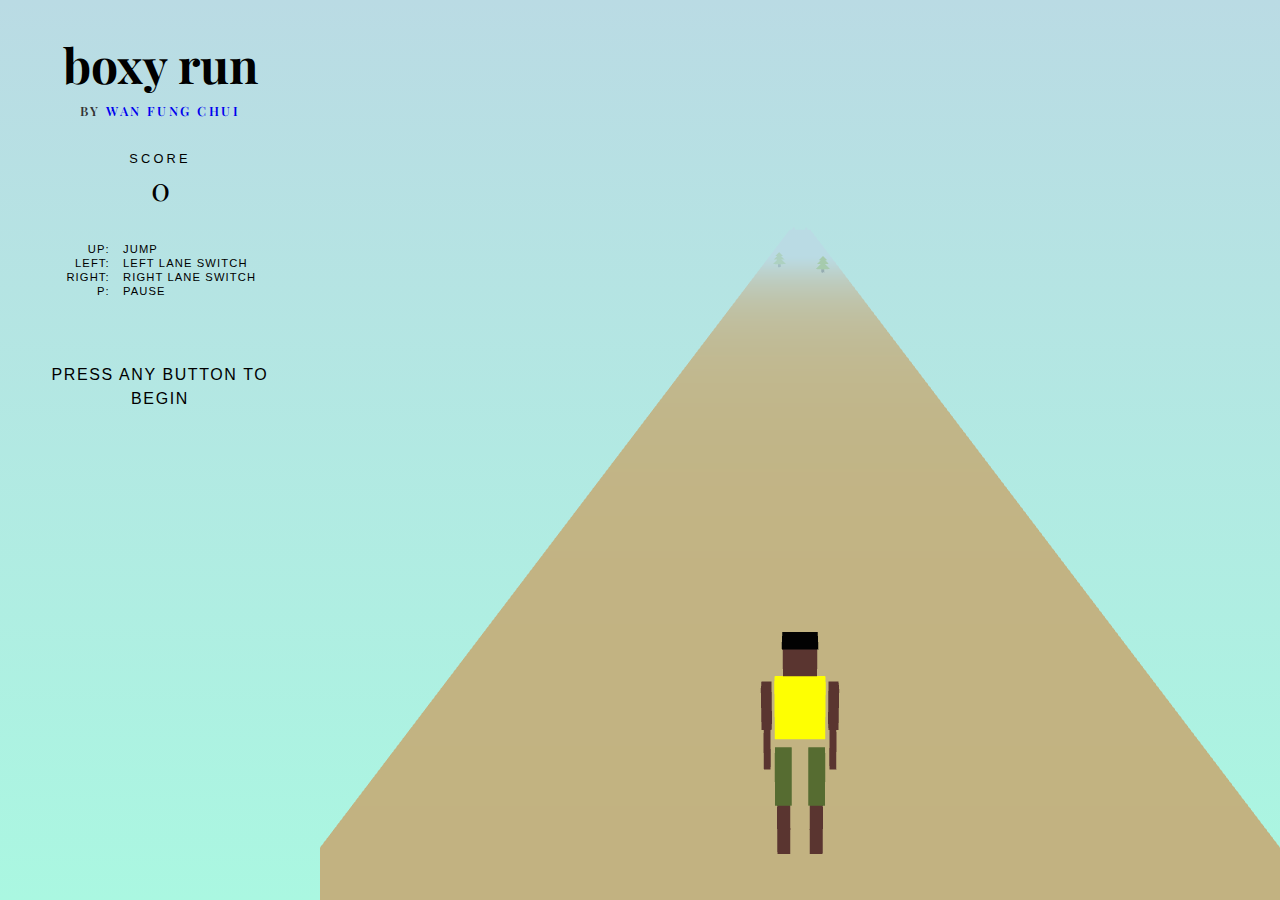
<file: index.html>
<html>
	<head>
		<title>Wan Fung Chui | Boxy Run</title>
		<link href="https://fonts.googleapis.com/css?family=Playfair+Display:400,700" rel="stylesheet">
		<script type="text/javascript" src="js/three.min.js"></script>
        <script type="text/javascript" src="js/game.js"></script>
		<link href="style.css" rel="stylesheet">
	</head>
	<body>
		<div class="panel">
			<div class="game-title">
				<div class="title">boxy run</div>
				<div class="byline">by <a target="_blank" href="https://wanfungchui.github.io/">wan fung chui</a></div>
			</div>
			<div class="stat">
				<label>Score</label>
				<p id="score">0</p>
			</div>
			<table id="controls">
			  	<tr>
			    	<td>Up:</td>
			    	<td>Jump</td>
			  	</tr>
			  	<tr>
			    	<td>Left:</td>
			    	<td>Left lane switch</td>
			  	</tr>
			  	<tr>
			    	<td>Right:</td>
			    	<td>Right lane switch</td>
			  	</tr>
			  	<tr>
			    	<td>p:</td>
			    	<td>Pause</td>
			  	</tr>
			</table>
			<table id="ranks"></table>
			<div class="animate-flicker" id="variable-content">Press any button to begin</div>
		</div>
		<div id="world"></div>
			
		</div>
	</body>
</html>
</file>
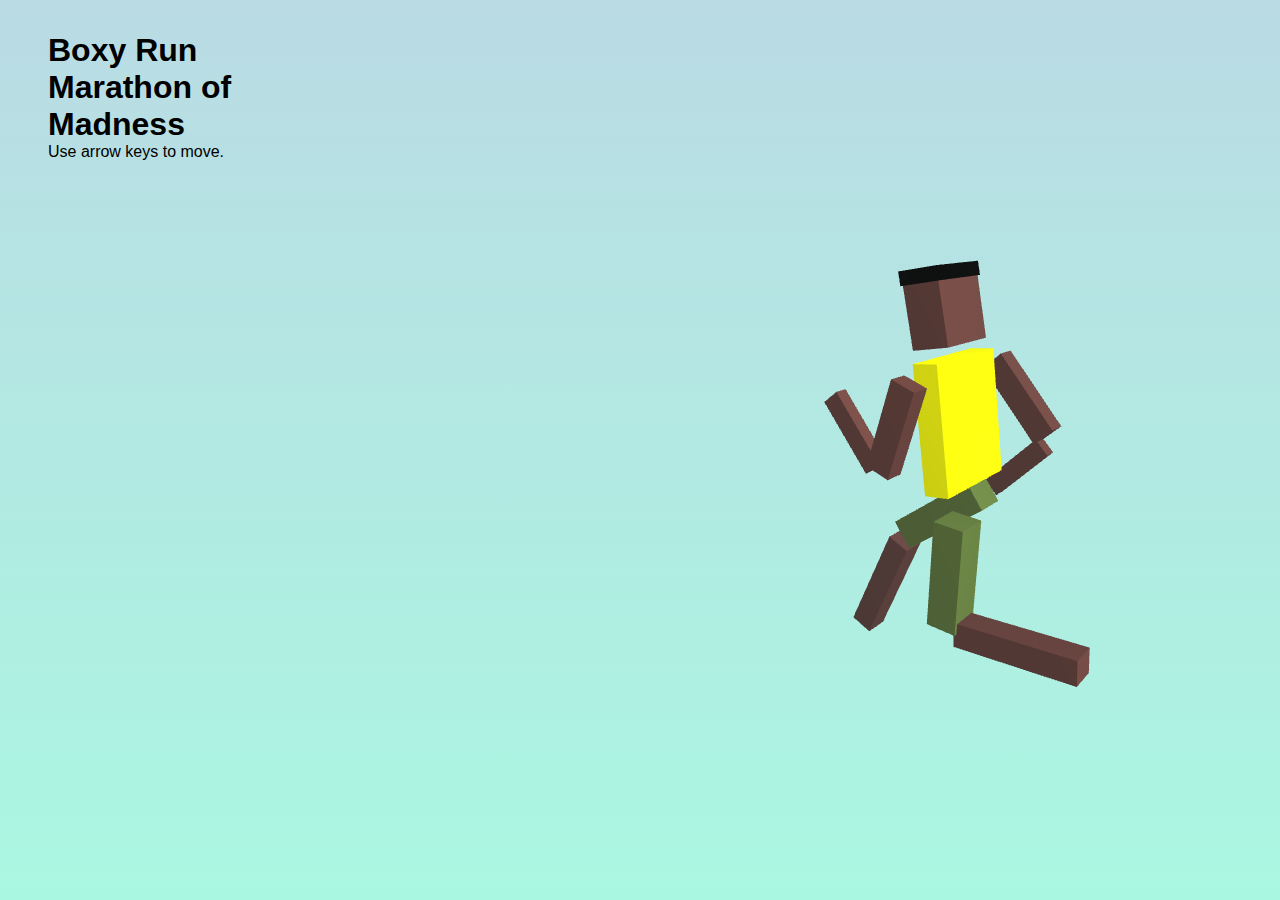
<file: display.html>
<html>
	<head>
		<link href="https://fonts.googleapis.com/css?family=Playfair+Display:400,700" rel="stylesheet">
		<script type="text/javascript" src="js/three.min.js"></script>
        <script type="text/javascript" src="js/display.js"></script>
		<link href="style.css" rel="stylesheet">
	</head>
	<body>
		<div class="panel">
			<h1>
				<span class="title">Boxy Run</span>
				<span class="byline">Marathon of Madness</span>
			</h1>
			<p class="instructions">Use arrow keys to move.</p>
		</div>
		<div id="world"></div>
	</body>
</html>
</file>
<file: style.css>
* {
    margin:0;
    padding:0;
    font-family:'Avenir Next', Avenir, 'Helvetica Neue', Helvetica, Arial, sans-serif;
}

html, body {
  width:100%;
  height:100%;
}

html, body {
    background: linear-gradient(#badbe4, #aaf7e1);
}

#world {
  position: absolute;
  width:75%;
  height: 100%;
  right:0;
  overflow: hidden;
}

.panel {
    position:absolute;
    top:0;
    left:0;
    padding: 2em 3em;
    width: 25%;
    box-sizing: border-box;
}

.game-title {
    z-index:100;
    position:relative;
    text-align:center;
}

.game-title .title {
    font-family: 'Playfair Display', serif;
    font-weight:700;
    font-size:3em;
}

.game-title .byline {
    font-family: 'Playfair Display', serif;
    text-transform:uppercase;
    color:#333;
    letter-spacing:0.2em;
    font-size:0.8em;
    font-weight:600;
    margin-top:0.5em;
}

a {
    font-family: 'Playfair Display', serif;
    letter-spacing:0.2em;
    font-weight:600;
    text-decoration: none;
}

table {
    width: 100%;
    box-sizing: border-box;
    margin-top: 2em;
}

td {
    letter-spacing:0.1em;
    font-size:0.7em;
    text-transform:uppercase;
    font-weight:400;
}

td:first-child {
    width: 30%;
    text-align: right;
    padding-right: 0.5em;
}

td:nth-child(2) {
    width: 70%;
    text-align: left;
    padding-left: 0.5em;
}

.stat {
    margin-top: 2em;
    text-align:center;
}

.stat p {
    width:100%;
    text-align:center;
    font-family:'Playfair Display';
    font-size:2em;
}

.stat label {
    text-align:center;
    text-transform:uppercase;
    letter-spacing:0.25em;
    font-size:0.8em;
    width:100%;
    float:left;
}

#variable-content {
    margin-top:2em;
    letter-spacing:0.1em;
    text-transform:uppercase;
    font-size:1em;
    font-weight:100;
    text-align:center;
    line-height:150%;
}

@keyframes flickerAnimation {
  0%   { opacity:1; }
  50%  { opacity:0; }
  100% { opacity:1; }
}

@-o-keyframes flickerAnimation{
  0%   { opacity:1; }
  50%  { opacity:0; }
  100% { opacity:1; }
}

@-moz-keyframes flickerAnimation{
  0%   { opacity:1; }
  50%  { opacity:0; }
  100% { opacity:1; }
}

@-webkit-keyframes flickerAnimation{
  0%   { opacity:1; }
  50%  { opacity:0; }
  100% { opacity:1; }
}

.animate-flicker {
   -webkit-animation: flickerAnimation 1.5s infinite;
   -moz-animation: flickerAnimation 1.5s infinite;
   -o-animation: flickerAnimation 1.5s infinite;
    animation: flickerAnimation 1.5s infinite;
}
</file>
